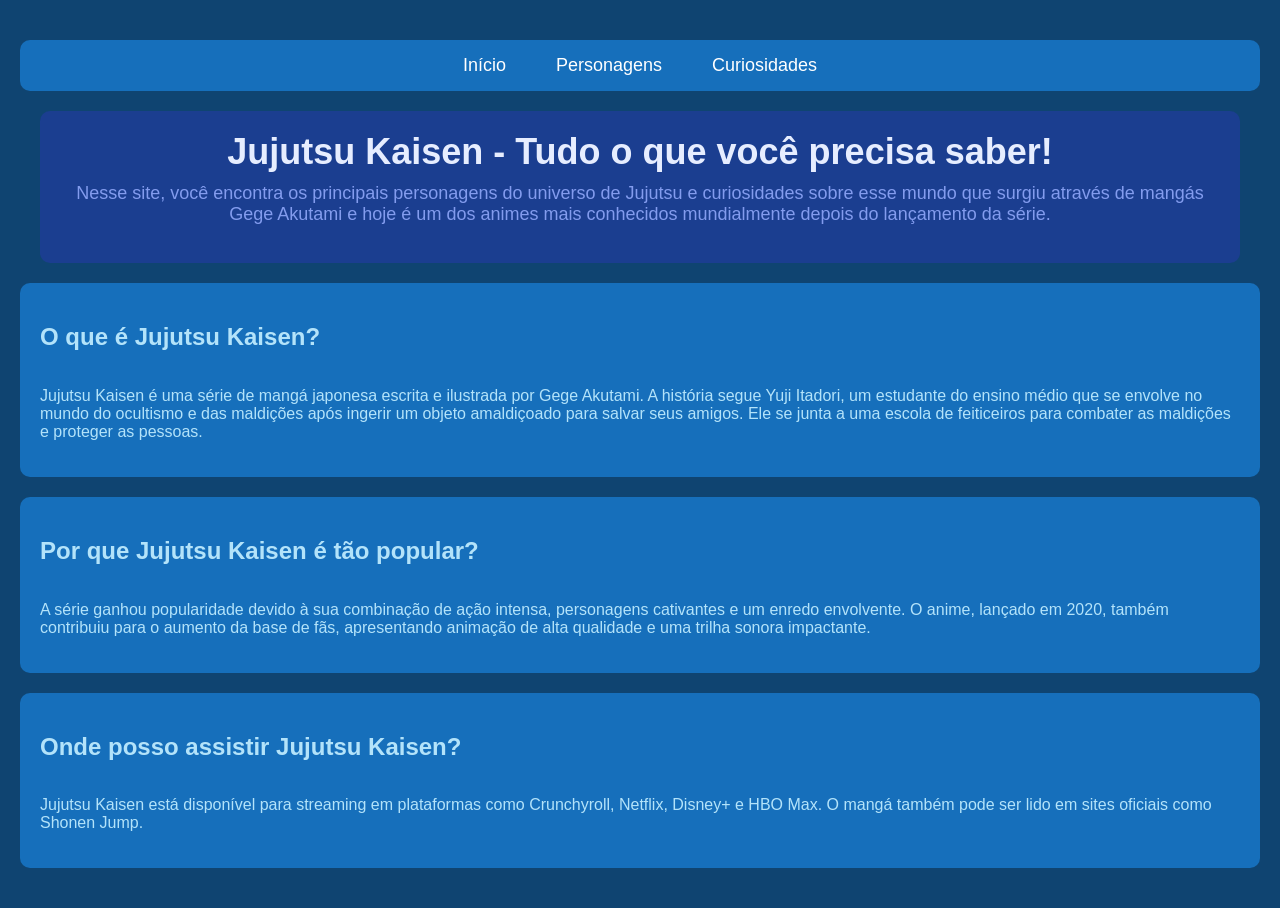
<file: index.html>
<!DOCTYPE html>
<html lang="pt-br">
<head>
    <meta charset="UTF-8">
    <meta name="viewport" content="width=device-width, initial-scale=1.0">
    <title>JUJUTSU KAISEN</title>
     <link rel="stylesheet" href="style.css">
</head>
<body>
   <nav>
    <a href="index.html">Início</a>
    <a href="personagens.html">Personagens</a>
    <a href="curiosidades.html">Curiosidades</a>
    
</nav> 

    <header> 
        <h1 class="titulo-cabeçario">Jujutsu Kaisen - Tudo o que você precisa saber!</h1>
            <p class="descrição-cabeçalho"> Nesse site, você encontra os principais personagens do universo de Jujutsu e curiosidades sobre esse mundo que surgiu através de mangás Gege Akutami e hoje é um dos animes mais conhecidos mundialmente depois do lançamento da série. </p>
    
</header>
    


   <main>
        <section>
            <h2>O que é Jujutsu Kaisen?</h2>
            <p>Jujutsu Kaisen é uma série de mangá japonesa escrita e ilustrada por Gege Akutami. A história segue Yuji Itadori, um estudante do ensino médio que se envolve no mundo do ocultismo e das maldições após ingerir um objeto amaldiçoado para salvar seus amigos. Ele se junta a uma escola de feiticeiros para combater as maldições e proteger as pessoas.</p>
        </section>

        <section>
            <h2>Por que Jujutsu Kaisen é tão popular?</h2>
            <p>A série ganhou popularidade devido à sua combinação de ação intensa, personagens cativantes e um enredo envolvente. O anime, lançado em 2020, também contribuiu para o aumento da base de fãs, apresentando animação de alta qualidade e uma trilha sonora impactante.</p>
        </section>

        <section>
            <h2>Onde posso assistir Jujutsu Kaisen?</h2>
            <p>Jujutsu Kaisen está disponível para streaming em plataformas como Crunchyroll, Netflix, Disney+ e HBO Max. O mangá também pode ser lido em sites oficiais como Shonen Jump.</p>
        </section>
    </main>

</body>
</html>
</file>
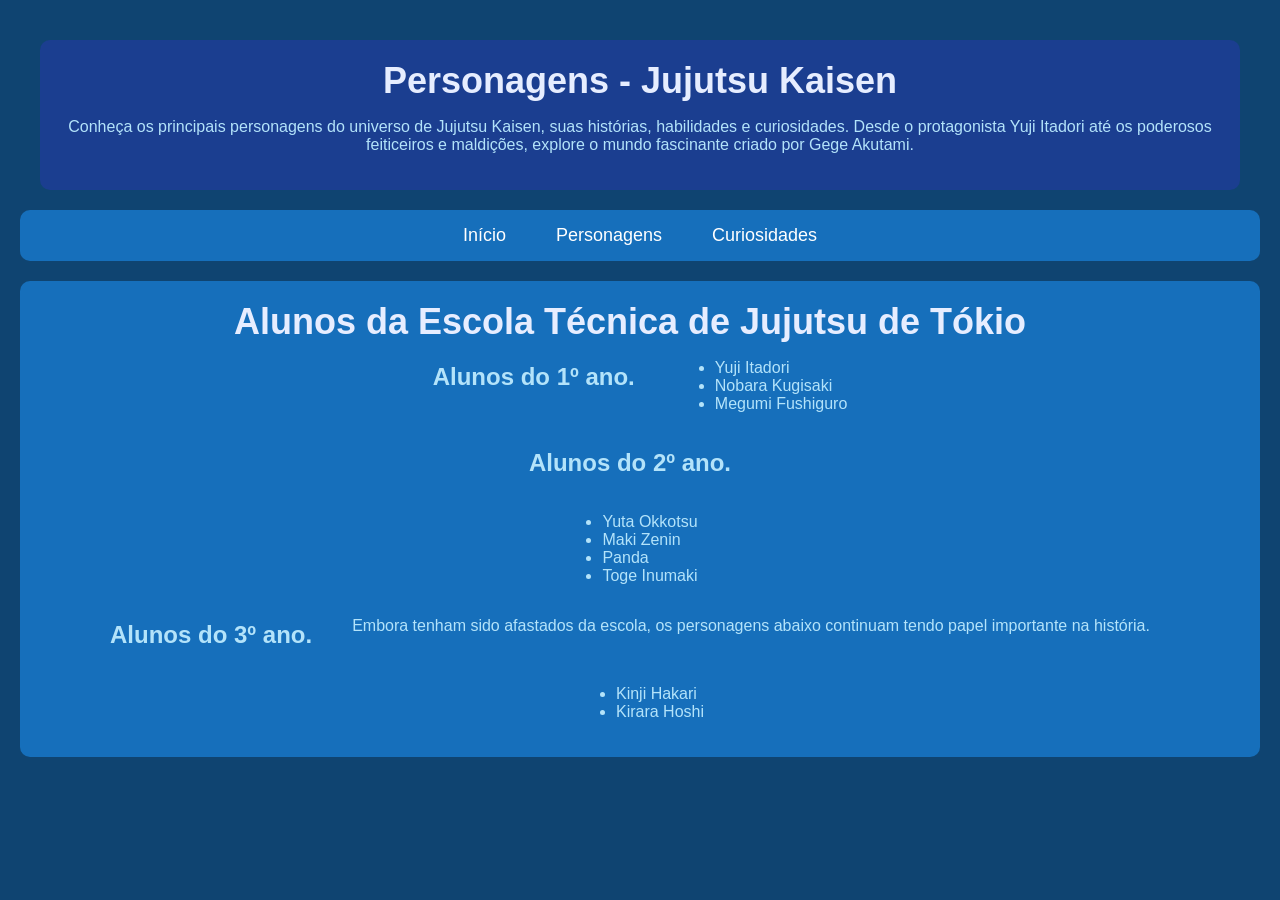
<file: personagens.html>
<!DOCTYPE html>
<html lang="pt=br">
<head>
    <meta charset="UTF-8">
    <meta name="viewport" content="width=device-width, initial-scale=1.0">
    <title>Personagens - Jujutsu Kaisen</title>
     <link rel="stylesheet" href="style.css">
</head>
<body>
    
<header>
    <h1>Personagens - Jujutsu Kaisen</h1>
    <p>Conheça os principais personagens do universo de Jujutsu Kaisen, suas histórias, habilidades e curiosidades. Desde o protagonista Yuji Itadori até os poderosos feiticeiros e maldições, explore o mundo fascinante criado por Gege Akutami.</p>
</header>

<nav>
    <a href="index.html">Início</a>
    <a href="personagens.html">Personagens</a>
    <a href="curiosidades.html">Curiosidades</a>

</nav>

<main>
    <section class="jujutsuHigh">
        <div class="tuma">
        <h1 class="alunos.h1">Alunos da Escola Técnica de Jujutsu de Tókio </h1><br><br>
</div>
<div class="alunos">
        <h2>Alunos do 1º ano.</h2><br>
        <ul>
            <li>Yuji Itadori</li>
            <li>Nobara Kugisaki</li>
            <li>Megumi Fushiguro</li>
        </ul>
</div>
       
     <div class="turma">
        <h2>Alunos do 2º ano.</h2><br>
</div>
<div class="alunos">
        <ul>
            <li>Yuta Okkotsu</li>
            <li>Maki Zenin</li>
            <li>Panda</li>
            <li>Toge Inumaki</li>
        </ul>
        <br>
    </div>
    
    <div class="turma">
        <h2>Alunos do 3º ano.</h2><br>
        <p>Embora tenham sido afastados da escola, os personagens abaixo continuam tendo papel importante na história.</p><br>
    </div>
    <div class="alunos">
        <ul>
            <li>Kinji Hakari</li>
            <li>Kirara Hoshi</li>
        </ul>
        </div>
    </section>
</main>
    

</body>
</html>
</file>
<file: style.css>
body{
    background-color: #0f4471;
    font-family: Arial, sans-serif;
    margin: 0;
    padding: 20px;
    color: #b3e3fa;
    align-items: center;
}


header {
    background-color: #1b3e90;
    padding: 20px;
    text-align: center;
    border-radius: 10px;
    margin: 20px;
   }

   h1{
    color: hsl(222, 100%, 95%);
    font-size: 36px;
    margin: 0;
}

.descrição-cabeçalho{
    color: #839cee;
    font-size: 18px;
    margin-top: 10px;
    gap: 15px;
}


nav {
    background-color: #166fbb;
    display: flex;
    justify-content: center;
    border-radius: 10px;
    margin: 20px 0;
    padding: 10px;
}

nav a {
    color: rgb(255, 255, 255);
    text-decoration: none;
    margin: 0 15px;
    font-size: 18px;
    padding: 5px 10px;
    transition: background-color 0.3s;
}

nav a:hover {
    background-color: #76bff0;
    border-radius: 15px;
}


div {
    display: flex;
    flex-wrap: wrap;
    justify-content: center;
    gap: 20px;
}

section {
    background-color: #166fbb;
    padding: 20px;
    border-radius: 10px;
    margin-bottom: 20px;
    display: flex;
    flex-direction: column;
    justify-content: center;
    

}

alunos.h1 {
    color: #b3e3fa;
    font-size: 28px;
    margin-bottom: 20px;
    text-align: center;
}
</file>
